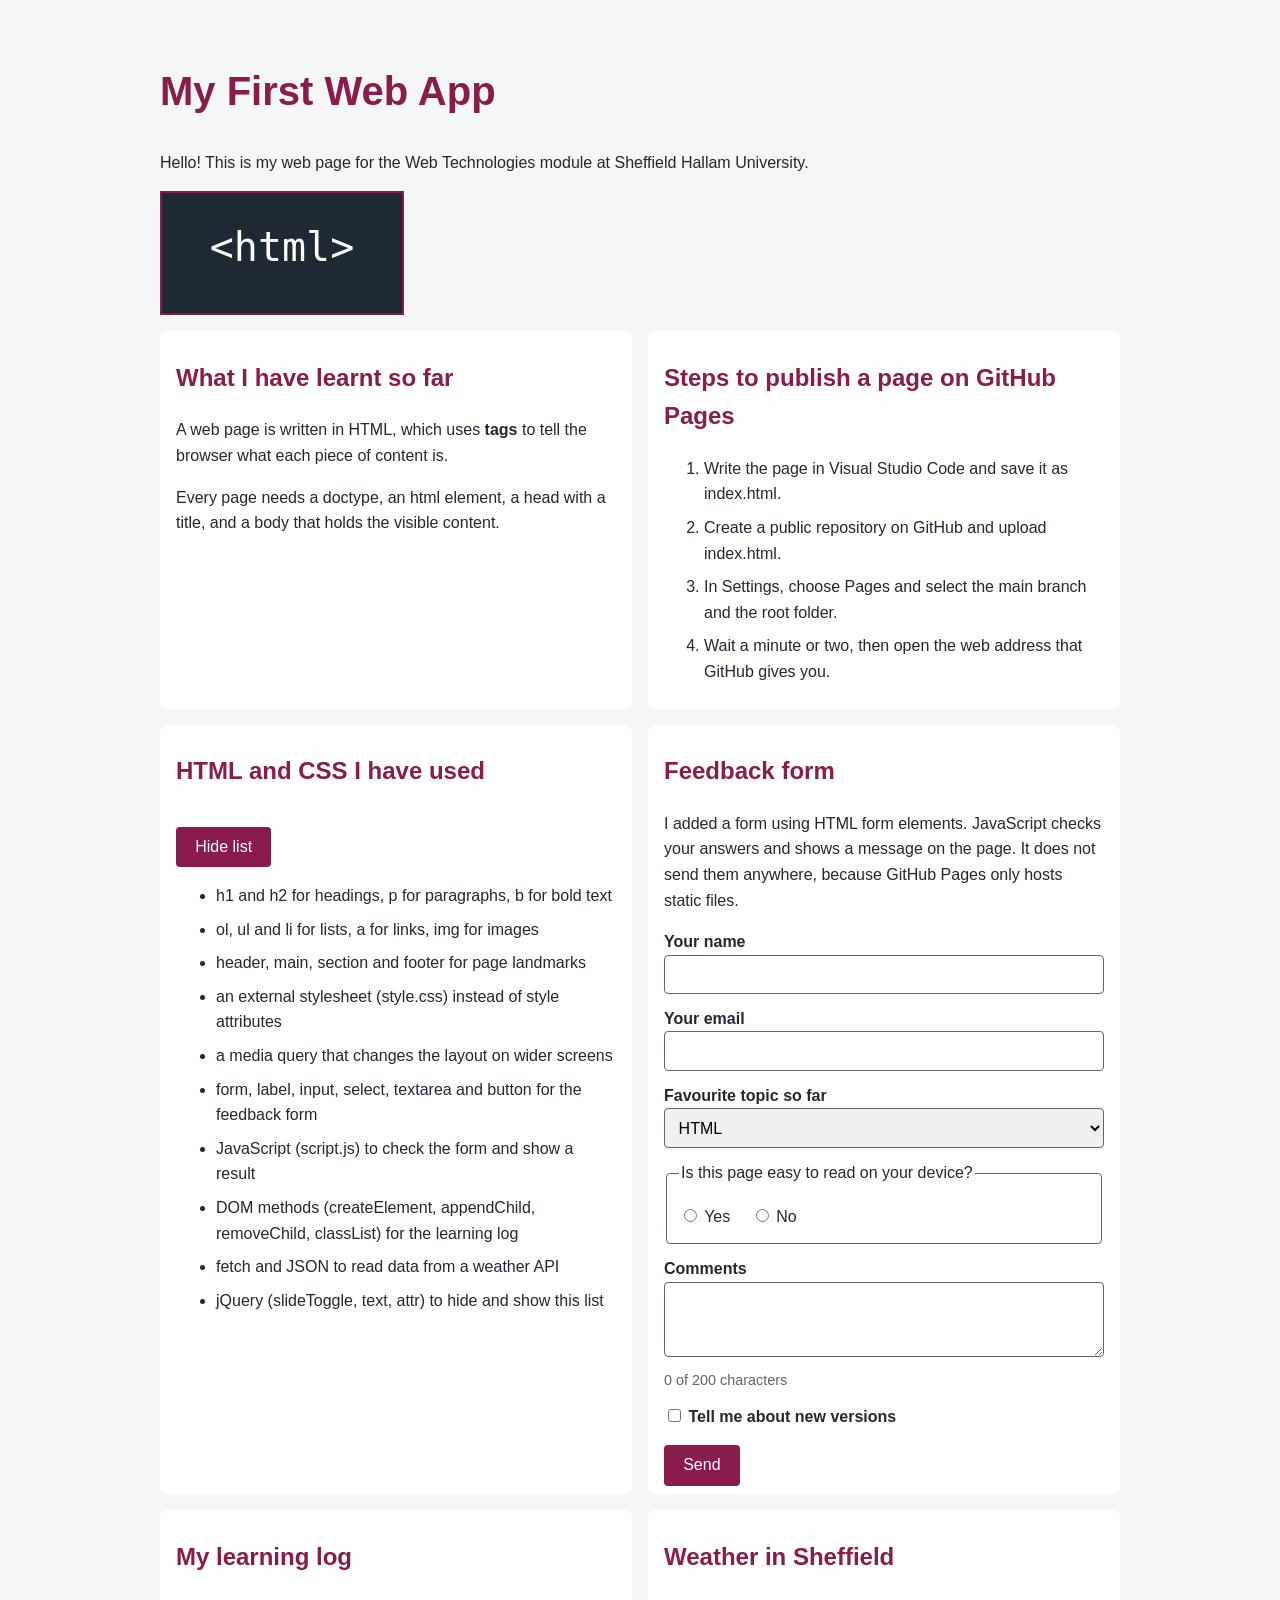
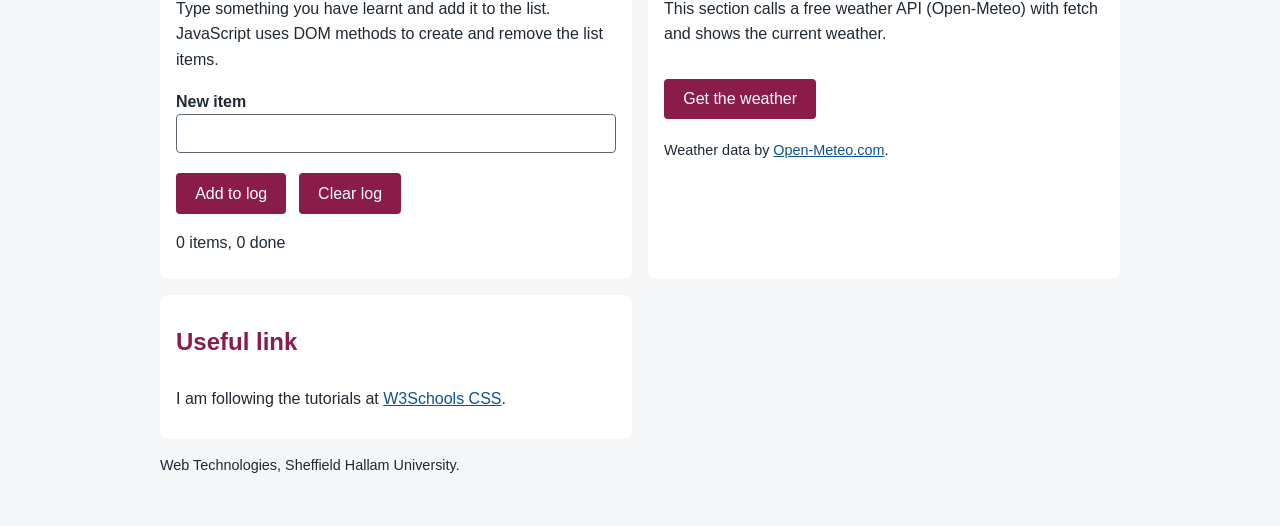
<file: index.html>
<!DOCTYPE html>
<html lang="en">
<head>
  <meta charset="UTF-8">
  <meta name="viewport" content="width=device-width, initial-scale=1">
  <title>My First Web App</title>
  <link rel="stylesheet" href="style.css">
</head>
<body>
  <header>
    <h1>My First Web App</h1>
    <p>Hello! This is my web page for the Web Technologies module at Sheffield Hallam University.</p>
  </header>

  <main>
    <img src="data:image/svg+xml,%3Csvg%20xmlns%3D%22http%3A%2F%2Fwww.w3.org%2F2000%2Fsvg%22%20width%3D%22240%22%20height%3D%22120%22%20viewBox%3D%220%200%20240%20120%22%3E%3Crect%20width%3D%22240%22%20height%3D%22120%22%20fill%3D%22%231f2933%22%2F%3E%3Ctext%20x%3D%22120%22%20y%3D%2268%22%20font-size%3D%2240%22%20fill%3D%22%23ffffff%22%20text-anchor%3D%22middle%22%20font-family%3D%22monospace%22%3E%26lt%3Bhtml%26gt%3B%3C%2Ftext%3E%3C%2Fsvg%3E" alt="The text html in angle brackets on a dark background, representing an HTML tag">

    <section>
      <h2>What I have learnt so far</h2>
      <p>A web page is written in HTML, which uses <b>tags</b> to tell the browser what each piece of content is.</p>
      <p>Every page needs a doctype, an html element, a head with a title, and a body that holds the visible content.</p>
    </section>

    <section>
      <h2>Steps to publish a page on GitHub Pages</h2>
      <ol>
        <li>Write the page in Visual Studio Code and save it as index.html.</li>
        <li>Create a public repository on GitHub and upload index.html.</li>
        <li>In Settings, choose Pages and select the main branch and the root folder.</li>
        <li>Wait a minute or two, then open the web address that GitHub gives you.</li>
      </ol>
    </section>

    <section>
      <h2>HTML and CSS I have used</h2>
      <button type="button" id="toggle-list" aria-expanded="true" aria-controls="used-list">Hide list</button>
      <ul id="used-list">
        <li>h1 and h2 for headings, p for paragraphs, b for bold text</li>
        <li>ol, ul and li for lists, a for links, img for images</li>
        <li>header, main, section and footer for page landmarks</li>
        <li>an external stylesheet (style.css) instead of style attributes</li>
        <li>a media query that changes the layout on wider screens</li>
        <li>form, label, input, select, textarea and button for the feedback form</li>
        <li>JavaScript (script.js) to check the form and show a result</li>
        <li>DOM methods (createElement, appendChild, removeChild, classList) for the learning log</li>
        <li>fetch and JSON to read data from a weather API</li>
        <li>jQuery (slideToggle, text, attr) to hide and show this list</li>
      </ul>
    </section>

    <section>
      <h2>Feedback form</h2>
      <p>I added a form using HTML form elements. JavaScript checks your answers and shows a message on the page. It does not send them anywhere, because GitHub Pages only hosts static files.</p>
      <form id="feedback" novalidate>
        <label for="name">Your name</label>
        <input type="text" id="name" name="name" aria-describedby="name-error">
        <p class="error" id="name-error" role="alert"></p>

        <label for="email">Your email</label>
        <input type="email" id="email" name="email" aria-describedby="email-error">
        <p class="error" id="email-error" role="alert"></p>

        <label for="topic">Favourite topic so far</label>
        <select id="topic" name="topic">
          <option value="html">HTML</option>
          <option value="css">CSS</option>
          <option value="forms">Forms</option>
        </select>

        <fieldset>
          <legend>Is this page easy to read on your device?</legend>
          <label for="yes"><input type="radio" id="yes" name="readable" value="yes"> Yes</label>
          <label for="no"><input type="radio" id="no" name="readable" value="no"> No</label>
          <p class="error" id="readable-error" role="alert"></p>
        </fieldset>

        <label for="comments">Comments</label>
        <textarea id="comments" name="comments" rows="3" maxlength="200"></textarea>
        <p class="counter" id="counter">0 of 200 characters</p>

        <label for="updates"><input type="checkbox" id="updates" name="updates"> Tell me about new versions</label>

        <button type="submit">Send</button>
      </form>
      <p id="result" class="result" role="status"></p>
    </section>

    <section>
      <h2>My learning log</h2>
      <p>Type something you have learnt and add it to the list. JavaScript uses DOM methods to create and remove the list items.</p>
      <label for="log-input">New item</label>
      <input type="text" id="log-input" aria-describedby="log-error">
      <p class="error" id="log-error" role="alert"></p>
      <button type="button" id="log-add">Add to log</button>
      <button type="button" id="log-clear">Clear log</button>
      <p id="log-count" role="status">0 items, 0 done</p>
      <ul id="log-list"></ul>
    </section>

    <section>
      <h2>Weather in Sheffield</h2>
      <p>This section calls a free weather API (Open-Meteo) with fetch and shows the current weather.</p>
      <button type="button" id="weather-btn">Get the weather</button>
      <p id="weather-result" role="status"></p>
      <p class="credit">Weather data by <a href="https://open-meteo.com/">Open-Meteo.com</a>.</p>
    </section>

    <section>
      <h2>Useful link</h2>
      <p>I am following the tutorials at <a href="https://www.w3schools.com/css/">W3Schools CSS</a>.</p>
    </section>
  </main>

  <footer>
    <p>Web Technologies, Sheffield Hallam University.</p>
  </footer>
  <script src="script.js"></script>
  <script src="https://code.jquery.com/jquery-3.7.1.min.js"></script>
  <script src="jquery-features.js"></script>
</body>
</html>
</file>
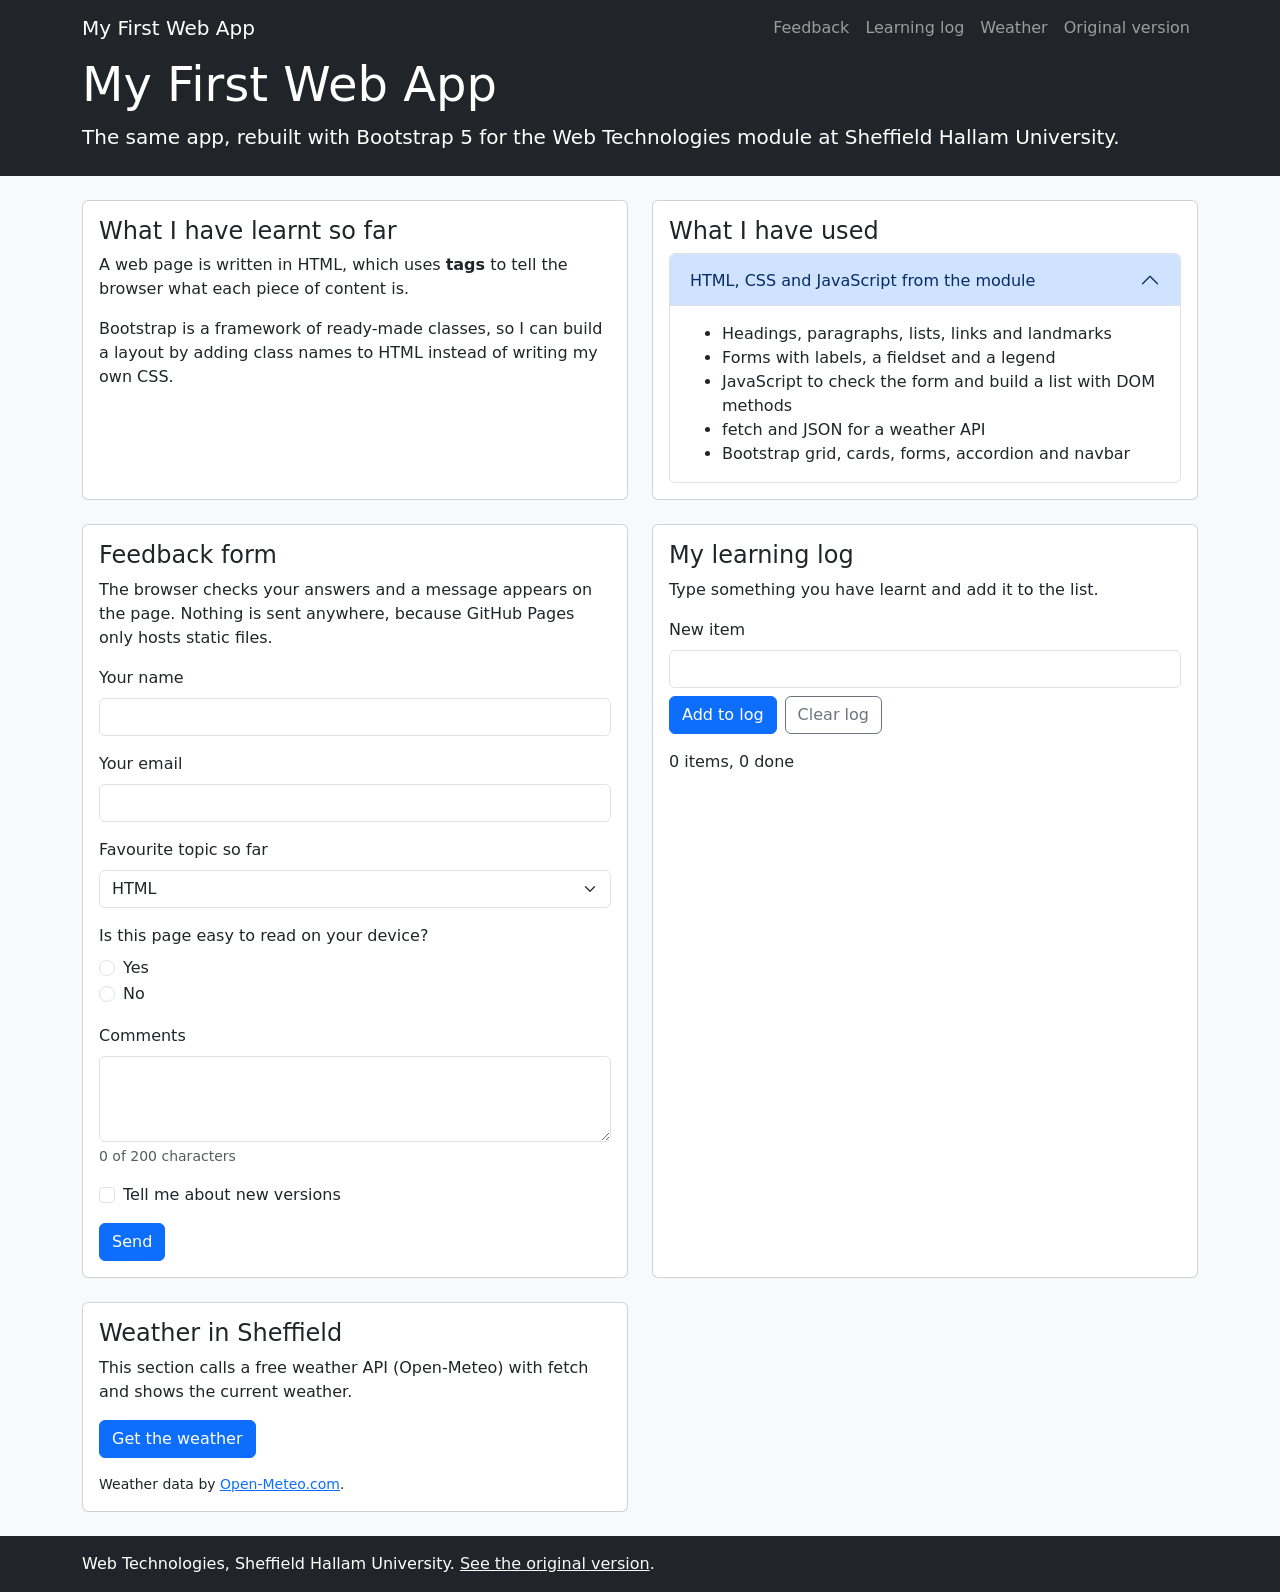
<file: bootstrap/index.html>
<!DOCTYPE html>
<html lang="en">
<head>
  <meta charset="UTF-8">
  <meta name="viewport" content="width=device-width, initial-scale=1">
  <title>My First Web App (Bootstrap version)</title>
  <link href="https://cdn.jsdelivr.net/npm/bootstrap@5.3.3/dist/css/bootstrap.min.css" rel="stylesheet" integrity="sha384-QWTKZyjpPEjISv5WaRU9OFeRpok6YctnYmDr5pNlyT2bRjXh0JMhjY6hW+ALEwIH" crossorigin="anonymous">
</head>
<body class="bg-light">
  <a class="visually-hidden-focusable" href="#main">Skip to main content</a>

  <nav class="navbar navbar-expand-md navbar-dark bg-dark" aria-label="Main">
    <div class="container">
      <a class="navbar-brand" href="#">My First Web App</a>
      <button class="navbar-toggler" type="button" data-bs-toggle="collapse" data-bs-target="#nav" aria-controls="nav" aria-expanded="false" aria-label="Toggle navigation">
        <span class="navbar-toggler-icon"></span>
      </button>
      <div class="collapse navbar-collapse" id="nav">
        <ul class="navbar-nav ms-auto">
          <li class="nav-item"><a class="nav-link" href="#feedback-heading">Feedback</a></li>
          <li class="nav-item"><a class="nav-link" href="#log-heading">Learning log</a></li>
          <li class="nav-item"><a class="nav-link" href="#weather-heading">Weather</a></li>
          <li class="nav-item"><a class="nav-link" href="../">Original version</a></li>
        </ul>
      </div>
    </div>
  </nav>

  <header class="bg-dark text-white pb-4">
    <div class="container">
      <h1 class="display-5">My First Web App</h1>
      <p class="lead mb-0">The same app, rebuilt with Bootstrap 5 for the Web Technologies module at Sheffield Hallam University.</p>
    </div>
  </header>

  <main id="main" class="container my-4">
    <div class="row g-4">

      <section class="col-12 col-lg-6" aria-labelledby="learnt-heading">
        <div class="card h-100">
          <div class="card-body">
            <h2 class="h4 card-title" id="learnt-heading">What I have learnt so far</h2>
            <p>A web page is written in HTML, which uses <b>tags</b> to tell the browser what each piece of content is.</p>
            <p class="mb-0">Bootstrap is a framework of ready-made classes, so I can build a layout by adding class names to HTML instead of writing my own CSS.</p>
          </div>
        </div>
      </section>

      <section class="col-12 col-lg-6" aria-labelledby="used-heading">
        <div class="card h-100">
          <div class="card-body">
            <h2 class="h4 card-title" id="used-heading">What I have used</h2>
            <div class="accordion" id="used-accordion">
              <div class="accordion-item">
                <h3 class="accordion-header">
                  <button class="accordion-button" type="button" data-bs-toggle="collapse" data-bs-target="#used-list" aria-expanded="true" aria-controls="used-list">HTML, CSS and JavaScript from the module</button>
                </h3>
                <div id="used-list" class="accordion-collapse collapse show">
                  <div class="accordion-body">
                    <ul class="mb-0">
                      <li>Headings, paragraphs, lists, links and landmarks</li>
                      <li>Forms with labels, a fieldset and a legend</li>
                      <li>JavaScript to check the form and build a list with DOM methods</li>
                      <li>fetch and JSON for a weather API</li>
                      <li>Bootstrap grid, cards, forms, accordion and navbar</li>
                    </ul>
                  </div>
                </div>
              </div>
            </div>
          </div>
        </div>
      </section>

      <section class="col-12 col-lg-6" aria-labelledby="feedback-heading">
        <div class="card h-100">
          <div class="card-body">
            <h2 class="h4 card-title" id="feedback-heading">Feedback form</h2>
            <p>The browser checks your answers and a message appears on the page. Nothing is sent anywhere, because GitHub Pages only hosts static files.</p>
            <form id="feedback" class="needs-validation" novalidate>
              <div class="mb-3">
                <label for="name" class="form-label">Your name</label>
                <input type="text" class="form-control" id="name" name="name" required minlength="2" aria-describedby="name-feedback">
                <div class="invalid-feedback" id="name-feedback">Please enter your name (at least 2 characters).</div>
              </div>

              <div class="mb-3">
                <label for="email" class="form-label">Your email</label>
                <input type="email" class="form-control" id="email" name="email" required aria-describedby="email-feedback">
                <div class="invalid-feedback" id="email-feedback">Please enter an email address like name@example.com.</div>
              </div>

              <div class="mb-3">
                <label for="topic" class="form-label">Favourite topic so far</label>
                <select class="form-select" id="topic" name="topic">
                  <option value="html">HTML</option>
                  <option value="css">CSS</option>
                  <option value="forms">Forms</option>
                </select>
              </div>

              <fieldset class="mb-3">
                <legend class="form-label fs-6">Is this page easy to read on your device?</legend>
                <div class="form-check">
                  <input class="form-check-input" type="radio" name="readable" id="yes" value="yes" required>
                  <label class="form-check-label" for="yes">Yes</label>
                </div>
                <div class="form-check">
                  <input class="form-check-input" type="radio" name="readable" id="no" value="no" required>
                  <label class="form-check-label" for="no">No</label>
                  <div class="invalid-feedback">Please choose Yes or No.</div>
                </div>
              </fieldset>

              <div class="mb-3">
                <label for="comments" class="form-label">Comments</label>
                <textarea class="form-control" id="comments" name="comments" rows="3" maxlength="200" aria-describedby="counter"></textarea>
                <div class="form-text" id="counter">0 of 200 characters</div>
              </div>

              <div class="form-check mb-3">
                <input class="form-check-input" type="checkbox" id="updates" name="updates">
                <label class="form-check-label" for="updates">Tell me about new versions</label>
              </div>

              <button type="submit" class="btn btn-primary">Send</button>
            </form>
            <div id="result" role="status"></div>
          </div>
        </div>
      </section>

      <section class="col-12 col-lg-6" aria-labelledby="log-heading">
        <div class="card h-100">
          <div class="card-body">
            <h2 class="h4 card-title" id="log-heading">My learning log</h2>
            <p>Type something you have learnt and add it to the list.</p>
            <label for="log-input" class="form-label">New item</label>
            <input type="text" id="log-input" class="form-control" aria-describedby="log-error">
            <div id="log-error" class="text-danger fw-bold mt-1" role="alert"></div>
            <div class="d-flex gap-2 mt-2">
              <button type="button" id="log-add" class="btn btn-primary">Add to log</button>
              <button type="button" id="log-clear" class="btn btn-outline-secondary">Clear log</button>
            </div>
            <p id="log-count" class="mt-3 mb-2" role="status">0 items, 0 done</p>
            <ul id="log-list" class="list-group"></ul>
          </div>
        </div>
      </section>

      <section class="col-12 col-lg-6" aria-labelledby="weather-heading">
        <div class="card h-100">
          <div class="card-body">
            <h2 class="h4 card-title" id="weather-heading">Weather in Sheffield</h2>
            <p>This section calls a free weather API (Open-Meteo) with fetch and shows the current weather.</p>
            <button type="button" id="weather-btn" class="btn btn-primary">Get the weather</button>
            <div id="weather-result" role="status"></div>
            <p class="small mt-3 mb-0">Weather data by <a href="https://open-meteo.com/">Open-Meteo.com</a>.</p>
          </div>
        </div>
      </section>

    </div>
  </main>

  <footer class="bg-dark text-white py-3 mt-4">
    <div class="container">
      <p class="mb-0">Web Technologies, Sheffield Hallam University. <a class="link-light" href="../">See the original version</a>.</p>
    </div>
  </footer>

  <script src="https://cdn.jsdelivr.net/npm/bootstrap@5.3.3/dist/js/bootstrap.bundle.min.js" integrity="sha384-YvpcrYf0tY3lHB60NNkmXc5s9fDVZLESaAA55NDzOxhy9GkcIdslK1eN7N6jIeHz" crossorigin="anonymous"></script>
  <script src="app.js"></script>
</body>
</html>
</file>
<file: style.css>
/* Mobile first: these rules are the phone layout */
* {
  box-sizing: border-box;
}

body {
  font-family: Arial, sans-serif;
  background-color: #f4f6f8;
  color: #1f2933;
  margin: 0;
  padding: 1rem;
  line-height: 1.6;
  font-size: 1.125rem;
}

header, main, footer {
  max-width: 60rem;
  margin: 0 auto;
}

h1, h2 {
  color: #8a1c4a;
}

h1 {
  font-size: 1.75rem;
}

h2 {
  font-size: 1.35rem;
}

img {
  max-width: 100%;
  height: auto;
  border: 2px solid #8a1c4a;
}

section {
  background-color: #ffffff;
  border-radius: 0.5rem;
  padding: 0.5rem 1rem;
  margin-bottom: 1rem;
}

a {
  color: #0b5394;
}

/* Make links and list items easy to tap on a phone */
li {
  margin-bottom: 0.5rem;
}

a {
  display: inline-block;
  padding: 0.25rem 0;
}

footer {
  font-size: 0.9rem;
}

/* Form styling */
form label {
  display: block;
  margin-top: 0.75rem;
  font-weight: bold;
}

form input[type="text"],
#log-input,
form input[type="email"],
form select,
form textarea {
  width: 100%;
  padding: 0.6rem;
  font-size: 1rem;
  border: 1px solid #5b6670;
  border-radius: 0.25rem;
}

form fieldset {
  margin-top: 0.75rem;
  border: 1px solid #5b6670;
  border-radius: 0.25rem;
}

form fieldset label {
  display: inline-block;
  font-weight: normal;
  margin-right: 1rem;
}

button {
  margin-top: 1rem;
  padding: 0.7rem 1.2rem;
  font-size: 1rem;
  background-color: #8a1c4a;
  color: #ffffff;
  border: none;
  border-radius: 0.25rem;
}

.error {
  color: #b00020;
  font-weight: bold;
  margin: 0.25rem 0 0;
  min-height: 0;
}

.counter {
  font-size: 0.9rem;
  color: #5b6670;
  margin: 0.25rem 0 0;
}

input.invalid,
textarea.invalid {
  border: 2px solid #b00020;
}

.result {
  margin-top: 1rem;
  padding: 0.75rem;
  border-left: 4px solid #1b6e3c;
  background-color: #eef7f1;
}

.result:empty {
  display: none;
}

button + button {
  margin-left: 0.5rem;
}

#log-list {
  list-style: none;
  padding: 0;
}

#log-list li {
  display: flex;
  align-items: center;
  gap: 0.5rem;
  flex-wrap: wrap;
}

#log-list button {
  margin-top: 0;
  margin-left: auto;
  padding: 0.3rem 0.7rem;
  font-size: 0.9rem;
}

#log-list input[type="checkbox"] {
  width: 1.25rem;
  height: 1.25rem;
}

.done {
  text-decoration: line-through;
  color: #5b6670;
}

label[for="log-input"] {
  display: block;
  margin-top: 0.75rem;
  font-weight: bold;
}

.credit {
  font-size: 0.9rem;
}

/* Tablet and desktop: more space, larger headings, two columns */
@media (min-width: 700px) {
  body {
    padding: 2rem;
    font-size: 1rem;
  }

  h1 {
    font-size: 2.5rem;
  }

  h2 {
    font-size: 1.5rem;
  }

  main {
    display: grid;
    grid-template-columns: 1fr 1fr;
    gap: 1rem;
  }

  main img {
    grid-column: 1 / -1;
    justify-self: start;
  }

  section {
    margin-bottom: 0;
  }
}
</file>
